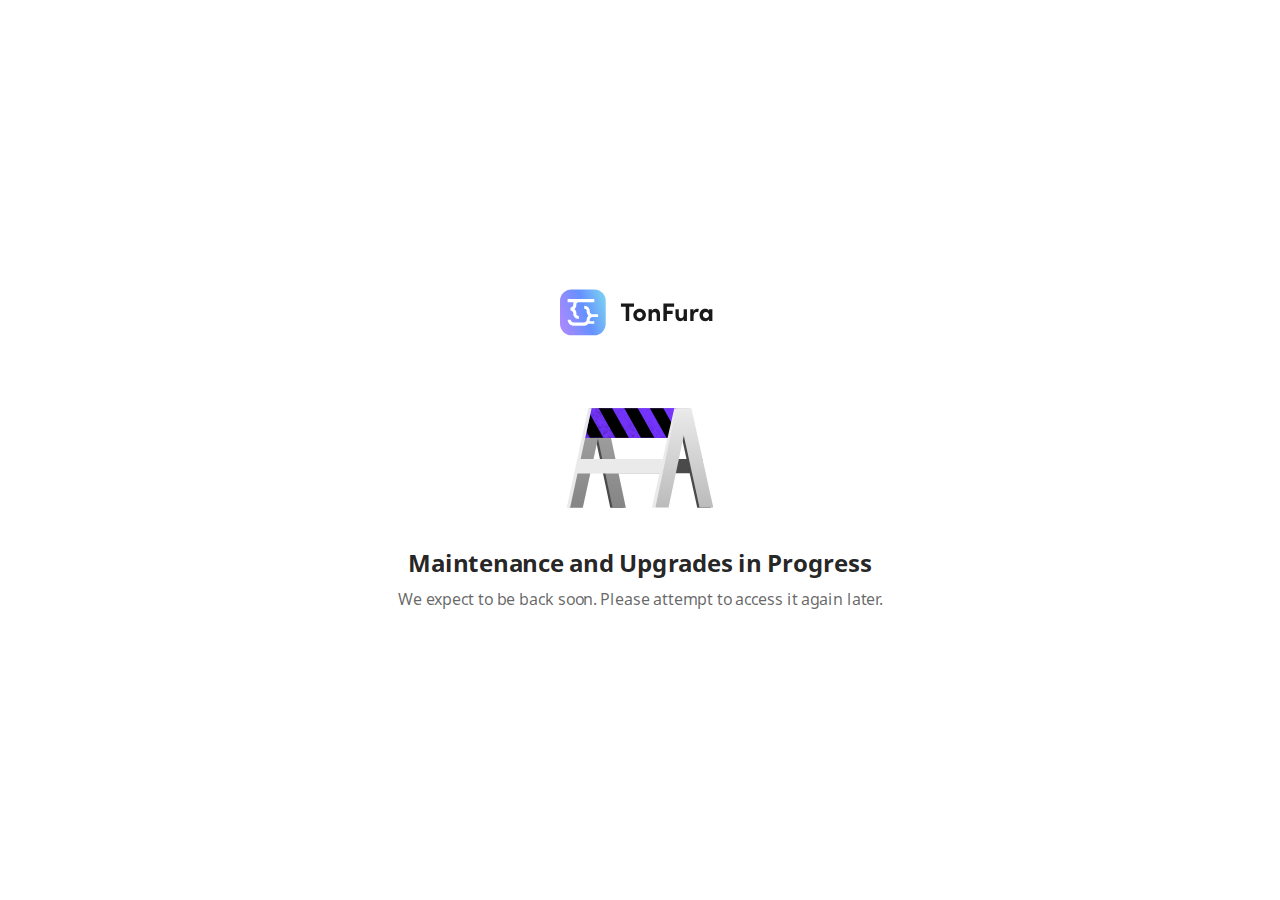
<file: index.html>
<!DOCTYPE html><html lang="en"><head><meta charSet="utf-8"/><link rel="preload" as="font" href="/_next/static/media/103fb0c975d13c4f-s.p.woff2" crossorigin="" type="font/woff2"/><link rel="stylesheet" href="/_next/static/css/21b231b784498841.css" data-precedence="next"/><link rel="stylesheet" href="/_next/static/css/afe96a388f0ec95c.css" data-precedence="next"/><link rel="preload" href="/_next/static/chunks/webpack-2ea03eeb27c292ac.js" as="script"/><link rel="preload" href="/_next/static/chunks/fd9d1056-5fc0659828b82348.js" as="script"/><link rel="preload" href="/_next/static/chunks/596-dca21600ca7eea8c.js" as="script"/><link rel="preload" href="/_next/static/chunks/main-app-cfbbc6b49e5e0b15.js" as="script"/><title>TonFura</title><link rel="icon" href="/favicon.ico" sizes="any"/><meta name="viewport" content="width=device-width, initial-scale=1"/><link rel="icon" href="/favicon.ico" type="image/x-icon" sizes="any"/><meta name="next-size-adjust"/><script src="/_next/static/chunks/polyfills-78c92fac7aa8fdd8.js" noModule=""></script></head><body class="__className_604e99"><main class="flex min-h-screen flex-col items-center justify-center"><div class="MaintenancePage_maintenance-page__f2WSj"><img alt="TonfuraIcon" loading="lazy" width="168" height="49" decoding="async" data-nimg="1" class="mb-16 MaintenancePage_tonfura-icon__Zbb8e" style="color:transparent" src="/_next/static/media/TonFura.da451d04.svg"/><img alt="CommingSoonIcon" loading="lazy" width="168" height="117" decoding="async" data-nimg="1" class="mb-8 MaintenancePage_commingSoon-icon__nv89U" style="color:transparent" src="/_next/static/media/comming_soon.504ca20a.svg"/><div class="mb-2 MaintenancePage_text-slogan__jBs4L">Maintenance and Upgrades in Progress</div><div class="MaintenancePage_text-desc__KpvV7">We expect to be back soon.<!-- --> <span class="sm:block">Please attempt to access it again later.</span></div></div></main><script src="/_next/static/chunks/webpack-2ea03eeb27c292ac.js" async=""></script><script src="/_next/static/chunks/fd9d1056-5fc0659828b82348.js" async=""></script><script src="/_next/static/chunks/596-dca21600ca7eea8c.js" async=""></script><script src="/_next/static/chunks/main-app-cfbbc6b49e5e0b15.js" async=""></script><script>(self.__next_f=self.__next_f||[]).push([0])</script><script>self.__next_f.push([1,"1:HL[\"/_next/static/media/103fb0c975d13c4f-s.p.woff2\",{\"as\":\"font\",\"type\":\"font/woff2\"}]\n2:HL[\"/_next/static/css/21b231b784498841.css\",{\"as\":\"style\"}]\n0:\"$L3\"\n"])</script><script>self.__next_f.push([1,"4:HL[\"/_next/static/css/afe96a388f0ec95c.css\",{\"as\":\"style\"}]\n"])</script><script>self.__next_f.push([1,"5:I{\"id\":7948,\"chunks\":[\"272:static/chunks/webpack-2ea03eeb27c292ac.js\",\"971:static/chunks/fd9d1056-5fc0659828b82348.js\",\"596:static/chunks/596-dca21600ca7eea8c.js\"],\"name\":\"default\",\"async\":false}\n7:I{\"id\":6628,\"chunks\":[\"272:static/chunks/webpack-2ea03eeb27c292ac.js\",\"971:static/chunks/fd9d1056-5fc0659828b82348.js\",\"596:static/chunks/596-dca21600ca7eea8c.js\"],\"name\":\"GlobalError\",\"async\":false}\n8:I{\"id\":7767,\"chunks\":[\"272:static/chunks/webpack-2ea03eeb27c292ac.js\",\"971:static/chunks/fd9d1056-5fc0659828b8"])</script><script>self.__next_f.push([1,"2348.js\",\"596:static/chunks/596-dca21600ca7eea8c.js\"],\"name\":\"default\",\"async\":false}\n9:I{\"id\":7920,\"chunks\":[\"272:static/chunks/webpack-2ea03eeb27c292ac.js\",\"971:static/chunks/fd9d1056-5fc0659828b82348.js\",\"596:static/chunks/596-dca21600ca7eea8c.js\"],\"name\":\"default\",\"async\":false}\na:I{\"id\":3222,\"chunks\":[\"222:static/chunks/222-d99024dddb1edd27.js\",\"931:static/chunks/app/page-5d012a951ce7d469.js\"],\"name\":\"Image\",\"async\":false}\n"])</script><script>self.__next_f.push([1,"3:[[[\"$\",\"link\",\"0\",{\"rel\":\"stylesheet\",\"href\":\"/_next/static/css/21b231b784498841.css\",\"precedence\":\"next\"}]],[\"$\",\"$L5\",null,{\"buildId\":\"aUw5zUcyWdXRLTk4C5kQi\",\"assetPrefix\":\"\",\"initialCanonicalUrl\":\"/\",\"initialTree\":[\"\",{\"children\":[\"__PAGE__\",{}]},\"$undefined\",\"$undefined\",true],\"initialHead\":\"$L6\",\"globalErrorComponent\":\"$7\",\"children\":[[\"$\",\"html\",null,{\"lang\":\"en\",\"children\":[[\"$\",\"head\",null,{\"children\":[[\"$\",\"title\",null,{\"children\":\"TonFura\"}],[\"$\",\"link\",null,{\"rel\":\"icon\",\"href\":\"/favicon.ico\",\"sizes\":\"any\"}]]}],[\"$\",\"body\",null,{\"className\":\"__className_604e99\",\"children\":[\"$\",\"$L8\",null,{\"parallelRouterKey\":\"children\",\"segmentPath\":[\"children\"],\"error\":\"$undefined\",\"errorStyles\":\"$undefined\",\"loading\":\"$undefined\",\"loadingStyles\":\"$undefined\",\"hasLoading\":false,\"template\":[\"$\",\"$L9\",null,{}],\"templateStyles\":\"$undefined\",\"notFound\":\"$undefined\",\"notFoundStyles\":\"$undefined\",\"childProp\":{\"current\":[[\"$\",\"main\",null,{\"className\":\"flex min-h-screen flex-col items-center justify-center\",\"children\":[\"$\",\"div\",null,{\"className\":\"MaintenancePage_maintenance-page__f2WSj\",\"children\":[[\"$\",\"$La\",null,{\"className\":\"mb-16 MaintenancePage_tonfura-icon__Zbb8e\",\"src\":{\"src\":\"/_next/static/media/TonFura.da451d04.svg\",\"height\":49,\"width\":168,\"blurWidth\":0,\"blurHeight\":0},\"alt\":\"TonfuraIcon\"}],[\"$\",\"$La\",null,{\"className\":\"mb-8 MaintenancePage_commingSoon-icon__nv89U\",\"src\":{\"src\":\"/_next/static/media/comming_soon.504ca20a.svg\",\"height\":117,\"width\":168,\"blurWidth\":0,\"blurHeight\":0},\"alt\":\"CommingSoonIcon\"}],[\"$\",\"div\",null,{\"className\":\"mb-2 MaintenancePage_text-slogan__jBs4L\",\"children\":\"Maintenance and Upgrades in Progress\"}],[\"$\",\"div\",null,{\"className\":\"MaintenancePage_text-desc__KpvV7\",\"children\":[\"We expect to be back soon.\",\" \",[\"$\",\"span\",null,{\"className\":\"sm:block\",\"children\":\"Please attempt to access it again later.\"}]]}]]}]}],null],\"segment\":\"__PAGE__\"},\"styles\":[[\"$\",\"link\",\"0\",{\"rel\":\"stylesheet\",\"href\":\"/_next/static/css/afe96a388f0ec95c.css\",\"precedence\":\"next\"}]]}]}]]}],null]}]]\n"])</script><script>self.__next_f.push([1,"6:[[\"$\",\"meta\",\"0\",{\"charSet\":\"utf-8\"}],[\"$\",\"meta\",\"1\",{\"name\":\"viewport\",\"content\":\"width=device-width, initial-scale=1\"}],[\"$\",\"link\",\"2\",{\"rel\":\"icon\",\"href\":\"/favicon.ico\",\"type\":\"image/x-icon\",\"sizes\":\"any\"}],[\"$\",\"meta\",\"3\",{\"name\":\"next-size-adjust\"}]]\n"])</script></body></html>
</file>
<file: _next/static/css/21b231b784498841.css>
@font-face{font-family:__Noto_Sans_604e99;font-style:normal;font-weight:400;font-stretch:100%;font-display:swap;src:url(/_next/static/media/b9e089430e7bb7f5-s.woff2) format("woff2");unicode-range:U+0460-052f,U+1c80-1c88,U+20b4,U+2de0-2dff,U+a640-a69f,U+fe2e-fe2f}@font-face{font-family:__Noto_Sans_604e99;font-style:normal;font-weight:400;font-stretch:100%;font-display:swap;src:url(/_next/static/media/9c4616764b12faa0-s.woff2) format("woff2");unicode-range:U+0301,U+0400-045f,U+0490-0491,U+04b0-04b1,U+2116}@font-face{font-family:__Noto_Sans_604e99;font-style:normal;font-weight:400;font-stretch:100%;font-display:swap;src:url(/_next/static/media/06f84bbfa4dc529c-s.woff2) format("woff2");unicode-range:U+0900-097f,U+1cd0-1cf9,U+200c-200d,U+20a8,U+20b9,U+25cc,U+a830-a839,U+a8e0-a8ff}@font-face{font-family:__Noto_Sans_604e99;font-style:normal;font-weight:400;font-stretch:100%;font-display:swap;src:url(/_next/static/media/36095f092c2dc4d2-s.woff2) format("woff2");unicode-range:U+1f??}@font-face{font-family:__Noto_Sans_604e99;font-style:normal;font-weight:400;font-stretch:100%;font-display:swap;src:url(/_next/static/media/40e0cf09fb9cf950-s.woff2) format("woff2");unicode-range:U+0370-03ff}@font-face{font-family:__Noto_Sans_604e99;font-style:normal;font-weight:400;font-stretch:100%;font-display:swap;src:url(/_next/static/media/af332a3f052c7177-s.woff2) format("woff2");unicode-range:U+0102-0103,U+0110-0111,U+0128-0129,U+0168-0169,U+01a0-01a1,U+01af-01b0,U+0300-0301,U+0303-0304,U+0308-0309,U+0323,U+0329,U+1ea0-1ef9,U+20ab}@font-face{font-family:__Noto_Sans_604e99;font-style:normal;font-weight:400;font-stretch:100%;font-display:swap;src:url(/_next/static/media/2d1c7424b9e2e78a-s.woff2) format("woff2");unicode-range:U+0100-02af,U+0304,U+0308,U+0329,U+1e00-1e9f,U+1ef2-1eff,U+2020,U+20a0-20ab,U+20ad-20cf,U+2113,U+2c60-2c7f,U+a720-a7ff}@font-face{font-family:__Noto_Sans_604e99;font-style:normal;font-weight:400;font-stretch:100%;font-display:swap;src:url(/_next/static/media/103fb0c975d13c4f-s.p.woff2) format("woff2");unicode-range:U+00??,U+0131,U+0152-0153,U+02bb-02bc,U+02c6,U+02da,U+02dc,U+0304,U+0308,U+0329,U+2000-206f,U+2074,U+20ac,U+2122,U+2191,U+2193,U+2212,U+2215,U+feff,U+fffd}@font-face{font-family:__Noto_Sans_604e99;font-style:normal;font-weight:700;font-stretch:100%;font-display:swap;src:url(/_next/static/media/b9e089430e7bb7f5-s.woff2) format("woff2");unicode-range:U+0460-052f,U+1c80-1c88,U+20b4,U+2de0-2dff,U+a640-a69f,U+fe2e-fe2f}@font-face{font-family:__Noto_Sans_604e99;font-style:normal;font-weight:700;font-stretch:100%;font-display:swap;src:url(/_next/static/media/9c4616764b12faa0-s.woff2) format("woff2");unicode-range:U+0301,U+0400-045f,U+0490-0491,U+04b0-04b1,U+2116}@font-face{font-family:__Noto_Sans_604e99;font-style:normal;font-weight:700;font-stretch:100%;font-display:swap;src:url(/_next/static/media/06f84bbfa4dc529c-s.woff2) format("woff2");unicode-range:U+0900-097f,U+1cd0-1cf9,U+200c-200d,U+20a8,U+20b9,U+25cc,U+a830-a839,U+a8e0-a8ff}@font-face{font-family:__Noto_Sans_604e99;font-style:normal;font-weight:700;font-stretch:100%;font-display:swap;src:url(/_next/static/media/36095f092c2dc4d2-s.woff2) format("woff2");unicode-range:U+1f??}@font-face{font-family:__Noto_Sans_604e99;font-style:normal;font-weight:700;font-stretch:100%;font-display:swap;src:url(/_next/static/media/40e0cf09fb9cf950-s.woff2) format("woff2");unicode-range:U+0370-03ff}@font-face{font-family:__Noto_Sans_604e99;font-style:normal;font-weight:700;font-stretch:100%;font-display:swap;src:url(/_next/static/media/af332a3f052c7177-s.woff2) format("woff2");unicode-range:U+0102-0103,U+0110-0111,U+0128-0129,U+0168-0169,U+01a0-01a1,U+01af-01b0,U+0300-0301,U+0303-0304,U+0308-0309,U+0323,U+0329,U+1ea0-1ef9,U+20ab}@font-face{font-family:__Noto_Sans_604e99;font-style:normal;font-weight:700;font-stretch:100%;font-display:swap;src:url(/_next/static/media/2d1c7424b9e2e78a-s.woff2) format("woff2");unicode-range:U+0100-02af,U+0304,U+0308,U+0329,U+1e00-1e9f,U+1ef2-1eff,U+2020,U+20a0-20ab,U+20ad-20cf,U+2113,U+2c60-2c7f,U+a720-a7ff}@font-face{font-family:__Noto_Sans_604e99;font-style:normal;font-weight:700;font-stretch:100%;font-display:swap;src:url(/_next/static/media/103fb0c975d13c4f-s.p.woff2) format("woff2");unicode-range:U+00??,U+0131,U+0152-0153,U+02bb-02bc,U+02c6,U+02da,U+02dc,U+0304,U+0308,U+0329,U+2000-206f,U+2074,U+20ac,U+2122,U+2191,U+2193,U+2212,U+2215,U+feff,U+fffd}@font-face{font-family:__Noto_Sans_Fallback_604e99;src:local("Arial");ascent-override:100.18%;descent-override:27.46%;line-gap-override:0.00%;size-adjust:106.70%}.__className_604e99{font-family:__Noto_Sans_604e99,__Noto_Sans_Fallback_604e99;font-style:normal}.__variable_604e99{--noto-sans-font:"__Noto_Sans_604e99","__Noto_Sans_Fallback_604e99"}

/*
! tailwindcss v3.3.3 | MIT License | https://tailwindcss.com
*/*,:after,:before{box-sizing:border-box;border:0 solid #e5e7eb}:after,:before{--tw-content:""}html{line-height:1.5;-webkit-text-size-adjust:100%;-moz-tab-size:4;-o-tab-size:4;tab-size:4;font-family:ui-sans-serif,system-ui,-apple-system,BlinkMacSystemFont,Segoe UI,Roboto,Helvetica Neue,Arial,Noto Sans,sans-serif,Apple Color Emoji,Segoe UI Emoji,Segoe UI Symbol,Noto Color Emoji;font-feature-settings:normal;font-variation-settings:normal}body{margin:0;line-height:inherit}hr{height:0;color:inherit;border-top-width:1px}abbr:where([title]){-webkit-text-decoration:underline dotted;text-decoration:underline dotted}h1,h2,h3,h4,h5,h6{font-size:inherit;font-weight:inherit}a{color:inherit;text-decoration:inherit}b,strong{font-weight:bolder}code,kbd,pre,samp{font-family:ui-monospace,SFMono-Regular,Menlo,Monaco,Consolas,Liberation Mono,Courier New,monospace;font-size:1em}small{font-size:80%}sub,sup{font-size:75%;line-height:0;position:relative;vertical-align:baseline}sub{bottom:-.25em}sup{top:-.5em}table{text-indent:0;border-color:inherit;border-collapse:collapse}button,input,optgroup,select,textarea{font-family:inherit;font-feature-settings:inherit;font-variation-settings:inherit;font-size:100%;font-weight:inherit;line-height:inherit;color:inherit;margin:0;padding:0}button,select{text-transform:none}[type=button],[type=reset],[type=submit],button{-webkit-appearance:button;background-color:transparent;background-image:none}:-moz-focusring{outline:auto}:-moz-ui-invalid{box-shadow:none}progress{vertical-align:baseline}::-webkit-inner-spin-button,::-webkit-outer-spin-button{height:auto}[type=search]{-webkit-appearance:textfield;outline-offset:-2px}::-webkit-search-decoration{-webkit-appearance:none}::-webkit-file-upload-button{-webkit-appearance:button;font:inherit}summary{display:list-item}blockquote,dd,dl,figure,h1,h2,h3,h4,h5,h6,hr,p,pre{margin:0}fieldset{margin:0}fieldset,legend{padding:0}menu,ol,ul{list-style:none;margin:0;padding:0}dialog{padding:0}textarea{resize:vertical}input::-moz-placeholder,textarea::-moz-placeholder{opacity:1;color:#9ca3af}input::placeholder,textarea::placeholder{opacity:1;color:#9ca3af}[role=button],button{cursor:pointer}:disabled{cursor:default}audio,canvas,embed,iframe,img,object,svg,video{display:block;vertical-align:middle}img,video{max-width:100%;height:auto}[hidden]{display:none}*,:after,:before{--tw-border-spacing-x:0;--tw-border-spacing-y:0;--tw-translate-x:0;--tw-translate-y:0;--tw-rotate:0;--tw-skew-x:0;--tw-skew-y:0;--tw-scale-x:1;--tw-scale-y:1;--tw-pan-x: ;--tw-pan-y: ;--tw-pinch-zoom: ;--tw-scroll-snap-strictness:proximity;--tw-gradient-from-position: ;--tw-gradient-via-position: ;--tw-gradient-to-position: ;--tw-ordinal: ;--tw-slashed-zero: ;--tw-numeric-figure: ;--tw-numeric-spacing: ;--tw-numeric-fraction: ;--tw-ring-inset: ;--tw-ring-offset-width:0px;--tw-ring-offset-color:#fff;--tw-ring-color:rgba(59,130,246,.5);--tw-ring-offset-shadow:0 0 #0000;--tw-ring-shadow:0 0 #0000;--tw-shadow:0 0 #0000;--tw-shadow-colored:0 0 #0000;--tw-blur: ;--tw-brightness: ;--tw-contrast: ;--tw-grayscale: ;--tw-hue-rotate: ;--tw-invert: ;--tw-saturate: ;--tw-sepia: ;--tw-drop-shadow: ;--tw-backdrop-blur: ;--tw-backdrop-brightness: ;--tw-backdrop-contrast: ;--tw-backdrop-grayscale: ;--tw-backdrop-hue-rotate: ;--tw-backdrop-invert: ;--tw-backdrop-opacity: ;--tw-backdrop-saturate: ;--tw-backdrop-sepia: }::backdrop{--tw-border-spacing-x:0;--tw-border-spacing-y:0;--tw-translate-x:0;--tw-translate-y:0;--tw-rotate:0;--tw-skew-x:0;--tw-skew-y:0;--tw-scale-x:1;--tw-scale-y:1;--tw-pan-x: ;--tw-pan-y: ;--tw-pinch-zoom: ;--tw-scroll-snap-strictness:proximity;--tw-gradient-from-position: ;--tw-gradient-via-position: ;--tw-gradient-to-position: ;--tw-ordinal: ;--tw-slashed-zero: ;--tw-numeric-figure: ;--tw-numeric-spacing: ;--tw-numeric-fraction: ;--tw-ring-inset: ;--tw-ring-offset-width:0px;--tw-ring-offset-color:#fff;--tw-ring-color:rgba(59,130,246,.5);--tw-ring-offset-shadow:0 0 #0000;--tw-ring-shadow:0 0 #0000;--tw-shadow:0 0 #0000;--tw-shadow-colored:0 0 #0000;--tw-blur: ;--tw-brightness: ;--tw-contrast: ;--tw-grayscale: ;--tw-hue-rotate: ;--tw-invert: ;--tw-saturate: ;--tw-sepia: ;--tw-drop-shadow: ;--tw-backdrop-blur: ;--tw-backdrop-brightness: ;--tw-backdrop-contrast: ;--tw-backdrop-grayscale: ;--tw-backdrop-hue-rotate: ;--tw-backdrop-invert: ;--tw-backdrop-opacity: ;--tw-backdrop-saturate: ;--tw-backdrop-sepia: }.mb-16{margin-bottom:4rem}.mb-2{margin-bottom:.5rem}.mb-8{margin-bottom:2rem}.flex{display:flex}.min-h-screen{min-height:100vh}.flex-col{flex-direction:column}.items-center{align-items:center}.justify-center{justify-content:center}body{background-color:#fff}@media (min-width:0px) and (max-width:375px){.sm\:block{display:block}}
</file>
<file: _next/static/css/afe96a388f0ec95c.css>
.MaintenancePage_maintenance-page__f2WSj{display:flex;min-height:100vh;flex-direction:column;align-items:center;justify-content:center;--tonfura-icon-width:160px;--tonfura-icon-height:48px;--commingSoon-icon-width:168px;--commingSoon-icon-height:115.2px;.MaintenancePage_text-slogan__jBs4L{color:var(--text-primary,rgba(0,0,0,.87));text-align:center;font-feature-settings:"clig" off,"liga" off;font-size:24px;font-style:normal;font-weight:700;line-height:133.4%;letter-spacing:-.25px}.MaintenancePage_text-desc__KpvV7{color:var(--text-secondary,rgba(0,0,0,.6));text-align:center;font-feature-settings:"clig" off,"liga" off;font-size:16px;font-style:normal;font-weight:400;line-height:160%;letter-spacing:-.1px}.MaintenancePage_tonfura-icon__Zbb8e{width:var(--tonfura-icon-width);height:var(--tonfura-icon-height)}.MaintenancePage_commingSoon-icon__nv89U{width:var(--commingSoon-icon-width);height:var(--commingSoon-icon-height)}@media (max-width:375px){.MaintenancePage_tonfura-icon__Zbb8e{width:calc(var(--tonfura-icon-width) * .8);height:calc(var(--tonfura-icon-height) * .8)}.MaintenancePage_commingSoon-icon__nv89U{width:calc(var(--commingSoon-icon-width) * .8);height:calc(var(--commingSoon-icon-height) * .8)}.MaintenancePage_text-slogan__jBs4L{font-size:20px;font-weight:600;line-height:160%}.MaintenancePage_text-desc__KpvV7{font-size:14px}}}
</file>
